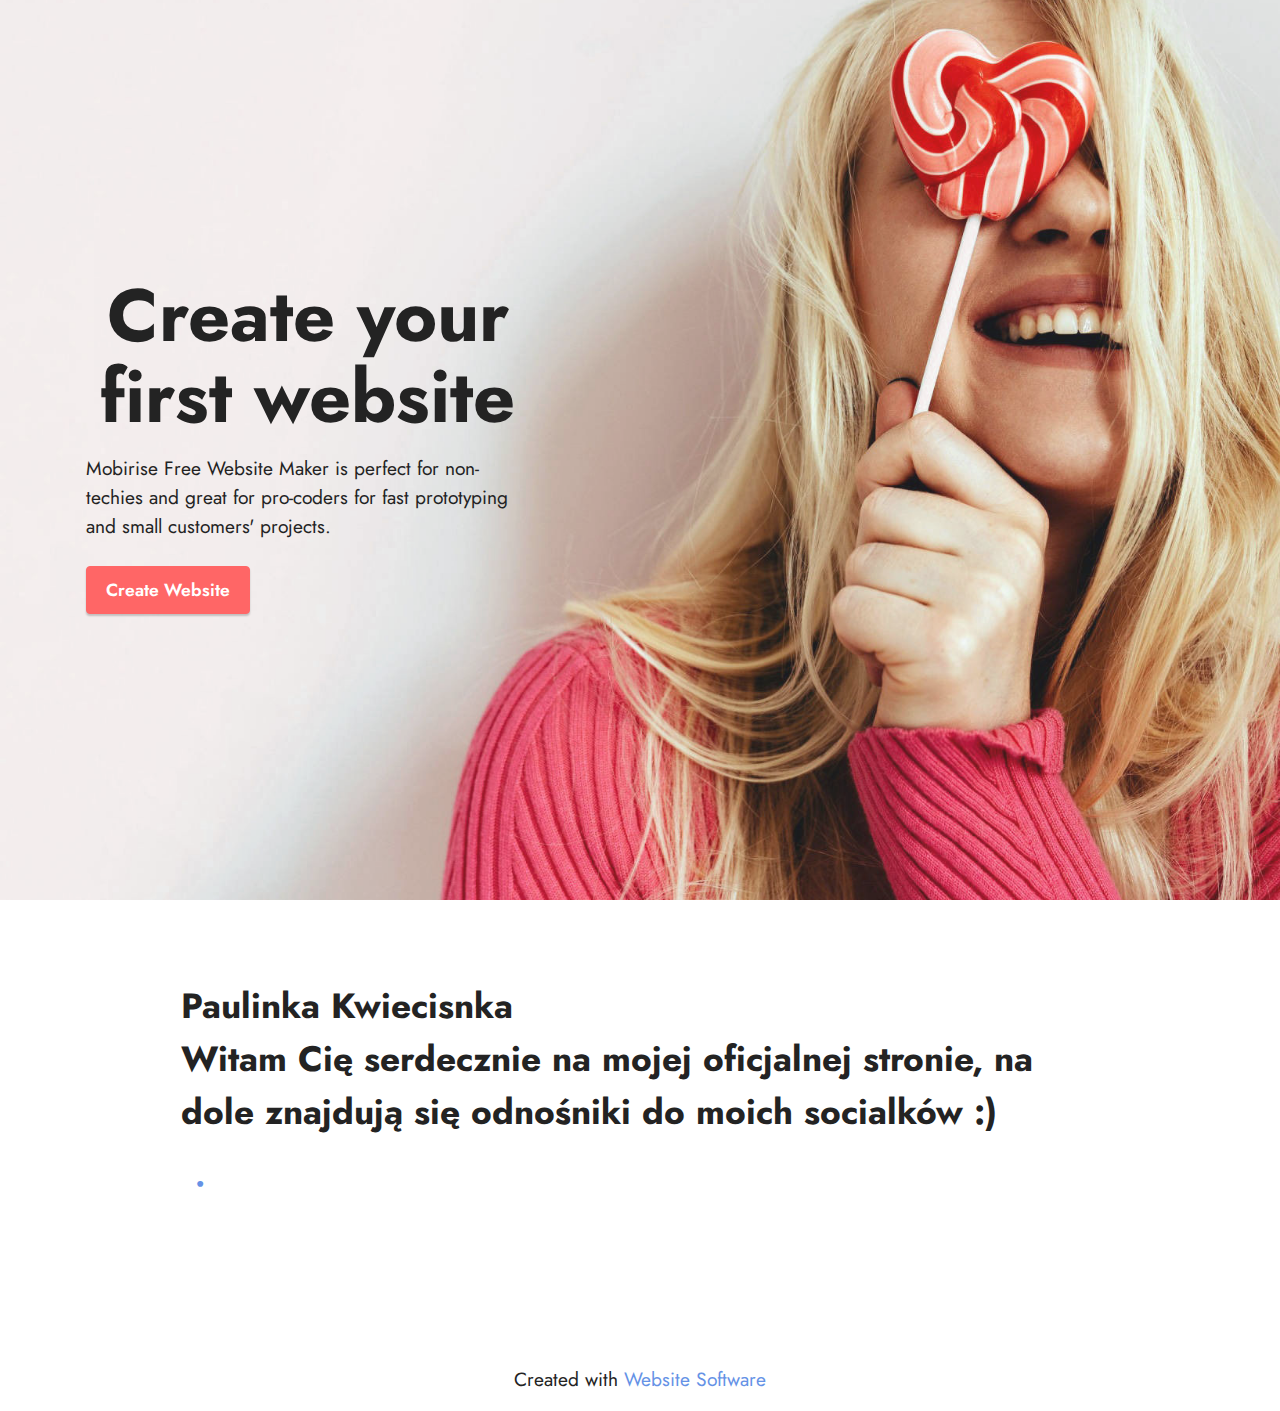
<file: index.html>
<!DOCTYPE html>
<html  >
<head>
  <!-- Site made with Mobirise Website Builder v5.8.14, https://mobirise.com -->
  <meta charset="UTF-8">
  <meta http-equiv="X-UA-Compatible" content="IE=edge">
  <meta name="generator" content="Mobirise v5.8.14, mobirise.com">
  <meta name="viewport" content="width=device-width, initial-scale=1, minimum-scale=1">
  <link rel="shortcut icon" href="assets/images/logo5.png" type="image/x-icon">
  <meta name="description" content="">
  
  
  <title>Home</title>
  <link rel="stylesheet" href="assets/bootstrap/css/bootstrap.min.css">
  <link rel="stylesheet" href="assets/bootstrap/css/bootstrap-grid.min.css">
  <link rel="stylesheet" href="assets/bootstrap/css/bootstrap-reboot.min.css">
  <link rel="stylesheet" href="assets/theme/css/style.css">
  <link rel="preload" href="https://fonts.googleapis.com/css?family=Jost:100,200,300,400,500,600,700,800,900,100i,200i,300i,400i,500i,600i,700i,800i,900i&display=swap" as="style" onload="this.onload=null;this.rel='stylesheet'">
  <noscript><link rel="stylesheet" href="https://fonts.googleapis.com/css?family=Jost:100,200,300,400,500,600,700,800,900,100i,200i,300i,400i,500i,600i,700i,800i,900i&display=swap"></noscript>
  <link rel="preload" as="style" href="assets/mobirise/css/mbr-additional.css"><link rel="stylesheet" href="assets/mobirise/css/mbr-additional.css" type="text/css">

  
  
  
</head>
<body>
  
  <section data-bs-version="5.1" class="header1 cid-tKlFoVIWwf mbr-fullscreen" id="header1-l">

    

    
    <div class="mbr-overlay" style="opacity: 0.1; background-color: rgb(250, 250, 250);"></div>

    <div class="container">
        <div class="row">
            <div class="col-12 col-lg-5">
                <h1 class="mbr-section-title mbr-fonts-style mb-3 display-1"><strong>Create your first website</strong></h1>
                
                <p class="mbr-text mbr-fonts-style display-7">
                    Mobirise Free Website Maker is perfect for non-techies and great for pro-coders for fast prototyping and small customers' projects.</p>
                <div class="mbr-section-btn mt-3"><a class="btn btn-secondary display-4" href="https://mobiri.se">Create Website</a></div>
            </div>
        </div>
    </div>
</section>

<section data-bs-version="5.1" class="content14 cid-tKlFtXU2IH" id="content14-n">
    

    
    
    
    <div class="container">
        <div class="row justify-content-center">
            <div class="col-md-12 col-lg-10">
                    <h3 class="mbr-section-title mbr-fonts-style mb-4 display-5"><strong>Paulinka Kwiecisnka</strong><div><strong>Witam Cię serdecznie na mojej oficjalnej stronie, na dole znajdują się odnośniki do moich socialków :)</strong></div></h3>
                <ul class="list mbr-fonts-style display-1">
                    <li><br></li>
                </ul>
            </div>
        </div>
    </div>
</section><section class="display-7" style="padding: 0;align-items: center;justify-content: center;flex-wrap: wrap;    align-content: center;display: flex;position: relative;height: 4rem;"><a href="https://mobiri.se/3053100" style="flex: 1 1;height: 4rem;position: absolute;width: 100%;z-index: 1;"><img alt="" style="height: 4rem;" src="[data-uri]"></a><p style="margin: 0;text-align: center;" class="display-7">Created with &#8204;</p><a style="z-index:1" href="https://mobirise.com"> Website Software</a></section><script src="assets/bootstrap/js/bootstrap.bundle.min.js"></script>  <script src="assets/smoothscroll/smooth-scroll.js"></script>  <script src="assets/ytplayer/index.js"></script>  <script src="assets/theme/js/script.js"></script>  
  
  
</body>
</html>
</file>
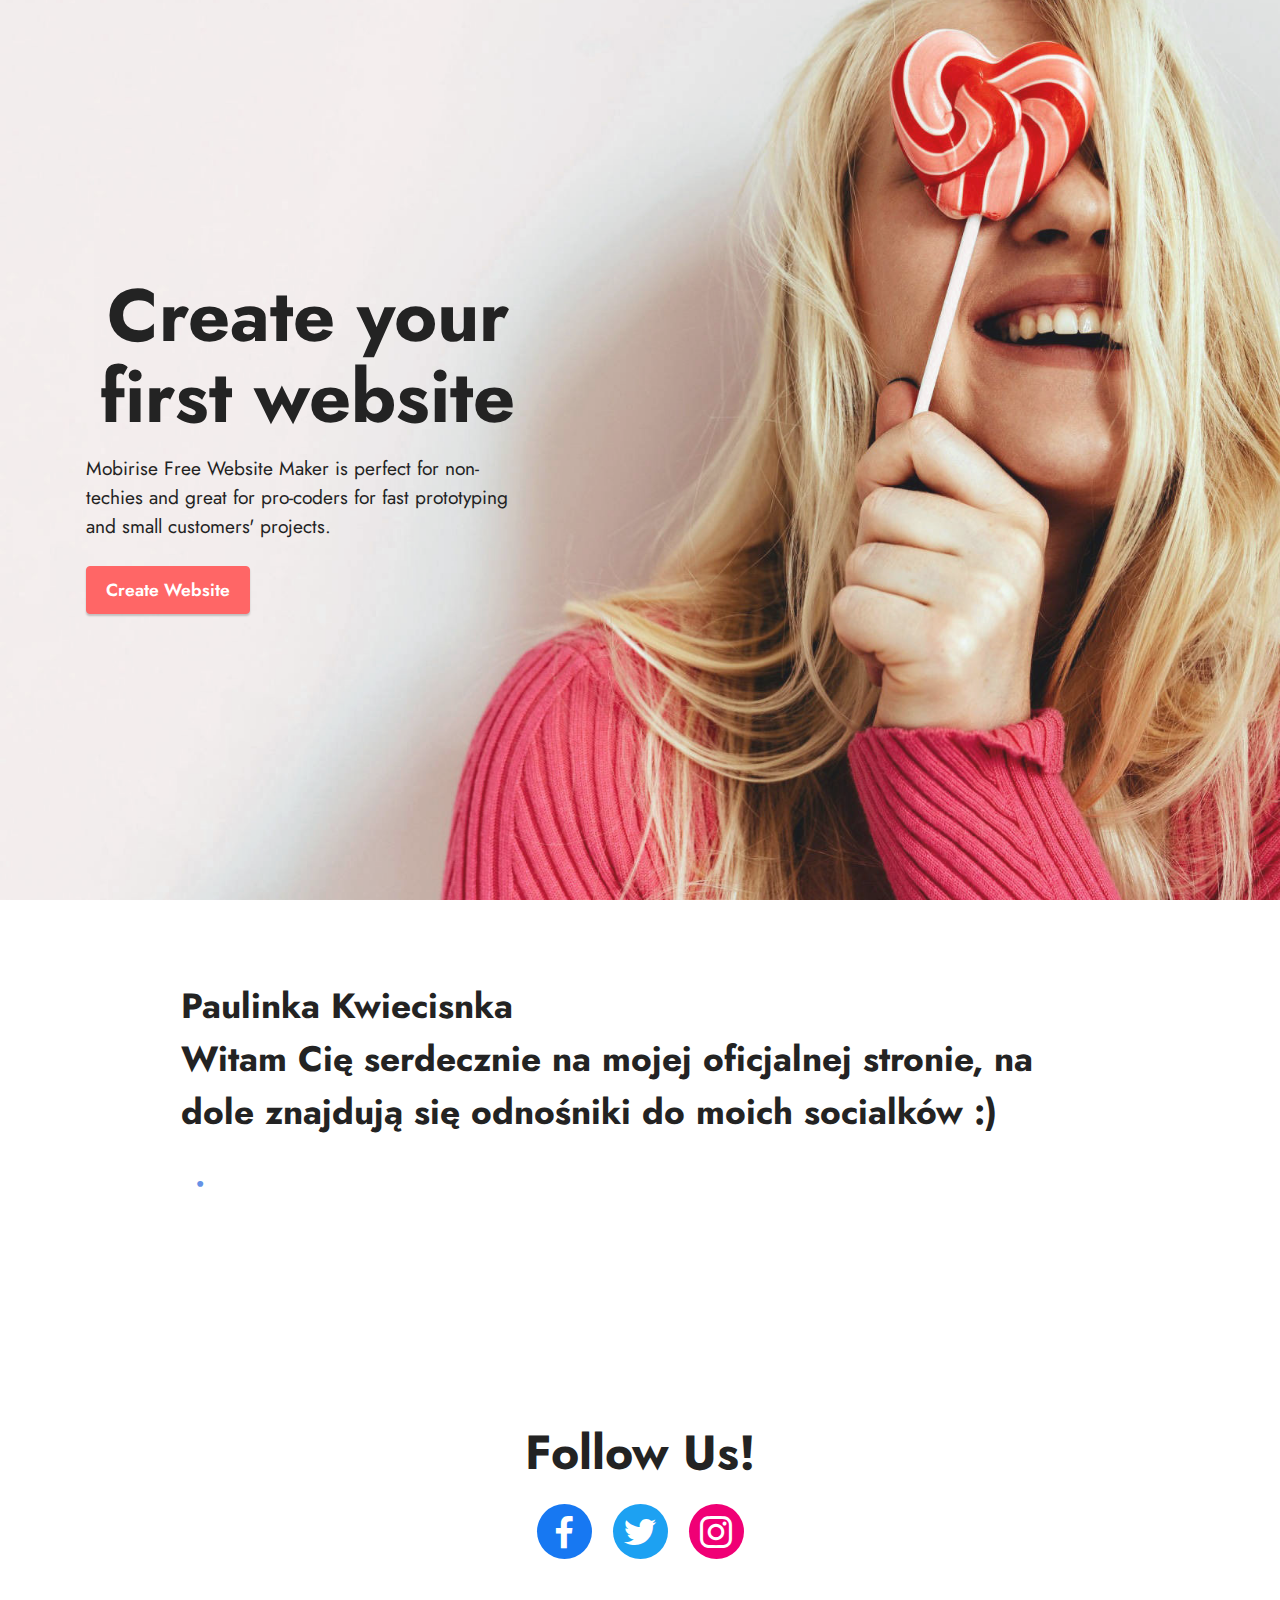
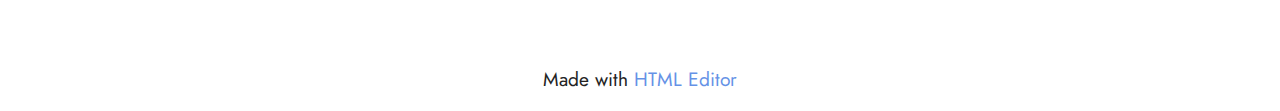
<file: page1.html>
<!DOCTYPE html>
<html  >
<head>
  <!-- Site made with Mobirise Website Builder v5.8.14, https://mobirise.com -->
  <meta charset="UTF-8">
  <meta http-equiv="X-UA-Compatible" content="IE=edge">
  <meta name="generator" content="Mobirise v5.8.14, mobirise.com">
  <meta name="viewport" content="width=device-width, initial-scale=1, minimum-scale=1">
  <link rel="shortcut icon" href="assets/images/logo5.png" type="image/x-icon">
  <meta name="description" content="">
  
  
  <title>Page 1</title>
  <link rel="stylesheet" href="assets/bootstrap/css/bootstrap.min.css">
  <link rel="stylesheet" href="assets/bootstrap/css/bootstrap-grid.min.css">
  <link rel="stylesheet" href="assets/bootstrap/css/bootstrap-reboot.min.css">
  <link rel="stylesheet" href="assets/socicon/css/styles.css">
  <link rel="stylesheet" href="assets/theme/css/style.css">
  <link rel="preload" href="https://fonts.googleapis.com/css?family=Jost:100,200,300,400,500,600,700,800,900,100i,200i,300i,400i,500i,600i,700i,800i,900i&display=swap" as="style" onload="this.onload=null;this.rel='stylesheet'">
  <noscript><link rel="stylesheet" href="https://fonts.googleapis.com/css?family=Jost:100,200,300,400,500,600,700,800,900,100i,200i,300i,400i,500i,600i,700i,800i,900i&display=swap"></noscript>
  <link rel="preload" as="style" href="assets/mobirise/css/mbr-additional.css"><link rel="stylesheet" href="assets/mobirise/css/mbr-additional.css" type="text/css">

  
  
  
</head>
<body>
  
  <section data-bs-version="5.1" class="header1 cid-tKlGa2IeKd mbr-fullscreen" id="header1-o">

    

    
    <div class="mbr-overlay" style="opacity: 0.1; background-color: rgb(250, 250, 250);"></div>

    <div class="container">
        <div class="row">
            <div class="col-12 col-lg-5">
                <h1 class="mbr-section-title mbr-fonts-style mb-3 display-1"><strong>Create your first website</strong></h1>
                
                <p class="mbr-text mbr-fonts-style display-7">
                    Mobirise Free Website Maker is perfect for non-techies and great for pro-coders for fast prototyping and small customers' projects.</p>
                <div class="mbr-section-btn mt-3"><a class="btn btn-secondary display-4" href="https://mobiri.se">Create Website</a></div>
            </div>
        </div>
    </div>
</section>

<section data-bs-version="5.1" class="content14 cid-tKlGa3jNgE" id="content14-p">
    

    
    
    
    <div class="container">
        <div class="row justify-content-center">
            <div class="col-md-12 col-lg-10">
                    <h3 class="mbr-section-title mbr-fonts-style mb-4 display-5"><strong>Paulinka Kwiecisnka</strong><div><strong>Witam Cię serdecznie na mojej oficjalnej stronie, na dole znajdują się odnośniki do moich socialków :)</strong></div></h3>
                <ul class="list mbr-fonts-style display-1">
                    <li><br></li>
                </ul>
            </div>
        </div>
    </div>
</section>

<section data-bs-version="5.1" class="share3 cid-tKlGgKwXOj" id="share3-q">
    
     
    
    
    

    <div class="container">
        <div class="media-container-row">
            <div class="col-12">
                <h3 class="mbr-section-title align-center mb-3 mbr-fonts-style display-2">
                    <strong>Follow Us!</strong>
                </h3>
                <div class="social-list align-center">
                   
                    <a class="iconfont-wrapper bg-facebook m-2 " target="_blank" href="https://www.facebook.com/profile.php?id=100093614734643">
                            <span class="socicon-facebook socicon"></span>
                        </a>
                        <a class="iconfont-wrapper bg-twitter m-2" href="https://mobiri.se" target="_blank">
                            <span class="socicon-twitter socicon"></span>
                        </a>
                        <a class="iconfont-wrapper bg-instagram m-2" href="https://mobiri.se" target="_blank">
                            <span class="socicon-instagram socicon"></span>
                        </a>
                        
                        
                        
                        
                        
                        
                        
                        
                </div>
            </div>
        </div>
    </div>
</section><section class="display-7" style="padding: 0;align-items: center;justify-content: center;flex-wrap: wrap;    align-content: center;display: flex;position: relative;height: 4rem;"><a href="https://mobiri.se/3053100" style="flex: 1 1;height: 4rem;position: absolute;width: 100%;z-index: 1;"><img alt="" style="height: 4rem;" src="[data-uri]"></a><p style="margin: 0;text-align: center;" class="display-7">Made with &#8204;</p><a style="z-index:1" href="https://mobirise.com/html-editor.html">HTML Editor</a></section><script src="assets/bootstrap/js/bootstrap.bundle.min.js"></script>  <script src="assets/smoothscroll/smooth-scroll.js"></script>  <script src="assets/ytplayer/index.js"></script>  <script src="assets/theme/js/script.js"></script>  
  
  
</body>
</html>
</file>
<file: assets/theme/css/style.css>
@charset "UTF-8";
section {
  background-color: #ffffff;
}

body {
  font-style: normal;
  line-height: 1.5;
  font-weight: 400;
  color: #232323;
  position: relative;
}

button {
  background-color: transparent;
  border-color: transparent;
}

section,
.container,
.container-fluid {
  position: relative;
  word-wrap: break-word;
}

a.mbr-iconfont:hover {
  text-decoration: none;
}

.article .lead p,
.article .lead ul,
.article .lead ol,
.article .lead pre,
.article .lead blockquote {
  margin-bottom: 0;
}

a {
  font-style: normal;
  font-weight: 400;
  cursor: pointer;
}
a, a:hover {
  text-decoration: none;
}

.mbr-section-title {
  font-style: normal;
  line-height: 1.3;
}

.mbr-section-subtitle {
  line-height: 1.3;
}

.mbr-text {
  font-style: normal;
  line-height: 1.7;
}

h1,
h2,
h3,
h4,
h5,
h6,
.display-1,
.display-2,
.display-4,
.display-5,
.display-7,
span,
p,
a {
  line-height: 1;
  word-break: break-word;
  word-wrap: break-word;
  font-weight: 400;
}

b,
strong {
  font-weight: bold;
}

input:-webkit-autofill, input:-webkit-autofill:hover, input:-webkit-autofill:focus, input:-webkit-autofill:active {
  transition-delay: 9999s;
  -webkit-transition-property: background-color, color;
  transition-property: background-color, color;
}

textarea[type=hidden] {
  display: none;
}

section {
  background-position: 50% 50%;
  background-repeat: no-repeat;
  background-size: cover;
}
section .mbr-background-video,
section .mbr-background-video-preview {
  position: absolute;
  bottom: 0;
  left: 0;
  right: 0;
  top: 0;
}

.hidden {
  visibility: hidden;
}

.mbr-z-index20 {
  z-index: 20;
}

/*! Base colors */
.mbr-white {
  color: #ffffff;
}

.mbr-black {
  color: #111111;
}

.mbr-bg-white {
  background-color: #ffffff;
}

.mbr-bg-black {
  background-color: #000000;
}

/*! Text-aligns */
.align-left {
  text-align: left;
}

.align-center {
  text-align: center;
}

.align-right {
  text-align: right;
}

/*! Font-weight  */
.mbr-light {
  font-weight: 300;
}

.mbr-regular {
  font-weight: 400;
}

.mbr-semibold {
  font-weight: 500;
}

.mbr-bold {
  font-weight: 700;
}

/*! Media  */
.media-content {
  flex-basis: 100%;
}

.media-container-row {
  display: flex;
  flex-direction: row;
  flex-wrap: wrap;
  justify-content: center;
  align-content: center;
  align-items: start;
}
.media-container-row .media-size-item {
  width: 400px;
}

.media-container-column {
  display: flex;
  flex-direction: column;
  flex-wrap: wrap;
  justify-content: center;
  align-content: center;
  align-items: stretch;
}
.media-container-column > * {
  width: 100%;
}

@media (min-width: 992px) {
  .media-container-row {
    flex-wrap: nowrap;
  }
}
figure {
  margin-bottom: 0;
  overflow: hidden;
}

figure[mbr-media-size] {
  transition: width 0.1s;
}

img,
iframe {
  display: block;
  width: 100%;
}

.card {
  background-color: transparent;
  border: none;
}

.card-box {
  width: 100%;
}

.card-img {
  text-align: center;
  flex-shrink: 0;
  -webkit-flex-shrink: 0;
}

.media {
  max-width: 100%;
  margin: 0 auto;
}

.mbr-figure {
  align-self: center;
}

.media-container > div {
  max-width: 100%;
}

.mbr-figure img,
.card-img img {
  width: 100%;
}

@media (max-width: 991px) {
  .media-size-item {
    width: auto !important;
  }

  .media {
    width: auto;
  }

  .mbr-figure {
    width: 100% !important;
  }
}
/*! Buttons */
.mbr-section-btn {
  margin-left: -0.6rem;
  margin-right: -0.6rem;
  font-size: 0;
}

.btn {
  font-weight: 600;
  border-width: 1px;
  font-style: normal;
  margin: 0.6rem 0.6rem;
  white-space: normal;
  transition: all 0.2s ease-in-out;
  display: inline-flex;
  align-items: center;
  justify-content: center;
  word-break: break-word;
}

.btn-sm {
  font-weight: 600;
  letter-spacing: 0px;
  transition: all 0.3s ease-in-out;
}

.btn-md {
  font-weight: 600;
  letter-spacing: 0px;
  transition: all 0.3s ease-in-out;
}

.btn-lg {
  font-weight: 600;
  letter-spacing: 0px;
  transition: all 0.3s ease-in-out;
}

.btn-form {
  margin: 0;
}
.btn-form:hover {
  cursor: pointer;
}

nav .mbr-section-btn {
  margin-left: 0rem;
  margin-right: 0rem;
}

/*! Btn icon margin */
.btn .mbr-iconfont,
.btn.btn-sm .mbr-iconfont {
  order: 1;
  cursor: pointer;
  margin-left: 0.5rem;
  vertical-align: sub;
}

.btn.btn-md .mbr-iconfont,
.btn.btn-md .mbr-iconfont {
  margin-left: 0.8rem;
}

.mbr-regular {
  font-weight: 400;
}

.mbr-semibold {
  font-weight: 500;
}

.mbr-bold {
  font-weight: 700;
}

[type=submit] {
  -webkit-appearance: none;
}

/*! Full-screen */
.mbr-fullscreen .mbr-overlay {
  min-height: 100vh;
}

.mbr-fullscreen {
  display: flex;
  display: -moz-flex;
  display: -ms-flex;
  display: -o-flex;
  align-items: center;
  min-height: 100vh;
  padding-top: 3rem;
  padding-bottom: 3rem;
}

/*! Map */
.map {
  height: 25rem;
  position: relative;
}
.map iframe {
  width: 100%;
  height: 100%;
}

/*! Scroll to top arrow */
.mbr-arrow-up {
  bottom: 25px;
  right: 90px;
  position: fixed;
  text-align: right;
  z-index: 5000;
  color: #ffffff;
  font-size: 22px;
}

.mbr-arrow-up a {
  background: rgba(0, 0, 0, 0.2);
  border-radius: 50%;
  color: #fff;
  display: inline-block;
  height: 60px;
  width: 60px;
  border: 2px solid #fff;
  outline-style: none !important;
  position: relative;
  text-decoration: none;
  transition: all 0.3s ease-in-out;
  cursor: pointer;
  text-align: center;
}
.mbr-arrow-up a:hover {
  background-color: rgba(0, 0, 0, 0.4);
}
.mbr-arrow-up a i {
  line-height: 60px;
}

.mbr-arrow-up-icon {
  display: block;
  color: #fff;
}

.mbr-arrow-up-icon::before {
  content: "›";
  display: inline-block;
  font-family: serif;
  font-size: 22px;
  line-height: 1;
  font-style: normal;
  position: relative;
  top: 6px;
  left: -4px;
  transform: rotate(-90deg);
}

/*! Arrow Down */
.mbr-arrow {
  position: absolute;
  bottom: 45px;
  left: 50%;
  width: 60px;
  height: 60px;
  cursor: pointer;
  background-color: rgba(80, 80, 80, 0.5);
  border-radius: 50%;
  transform: translateX(-50%);
}
@media (max-width: 767px) {
  .mbr-arrow {
    display: none;
  }
}
.mbr-arrow > a {
  display: inline-block;
  text-decoration: none;
  outline-style: none;
  -webkit-animation: arrowdown 1.7s ease-in-out infinite;
          animation: arrowdown 1.7s ease-in-out infinite;
  color: #ffffff;
}
.mbr-arrow > a > i {
  position: absolute;
  top: -2px;
  left: 15px;
  font-size: 2rem;
}

#scrollToTop a i::before {
  content: "";
  position: absolute;
  display: block;
  border-bottom: 2.5px solid #fff;
  border-left: 2.5px solid #fff;
  width: 27.8%;
  height: 27.8%;
  left: 50%;
  top: 51%;
  transform: translateY(-30%) translateX(-50%) rotate(135deg);
}

@keyframes arrowdown {
  0% {
    transform: translateY(0px);
  }
  50% {
    transform: translateY(-5px);
  }
  100% {
    transform: translateY(0px);
  }
}
@-webkit-keyframes arrowdown {
  0% {
    transform: translateY(0px);
  }
  50% {
    transform: translateY(-5px);
  }
  100% {
    transform: translateY(0px);
  }
}
@media (max-width: 500px) {
  .mbr-arrow-up {
    left: 0;
    right: 0;
    text-align: center;
  }
}
/*Gradients animation*/
@keyframes gradient-animation {
  from {
    background-position: 0% 100%;
    -webkit-animation-timing-function: ease-in-out;
            animation-timing-function: ease-in-out;
  }
  to {
    background-position: 100% 0%;
    -webkit-animation-timing-function: ease-in-out;
            animation-timing-function: ease-in-out;
  }
}
@-webkit-keyframes gradient-animation {
  from {
    background-position: 0% 100%;
    -webkit-animation-timing-function: ease-in-out;
            animation-timing-function: ease-in-out;
  }
  to {
    background-position: 100% 0%;
    -webkit-animation-timing-function: ease-in-out;
            animation-timing-function: ease-in-out;
  }
}
.bg-gradient {
  background-size: 200% 200%;
  animation: gradient-animation 5s infinite alternate;
  -webkit-animation: gradient-animation 5s infinite alternate;
}

.menu .navbar-brand {
  display: -webkit-flex;
}
.menu .navbar-brand span {
  display: flex;
  display: -webkit-flex;
}
.menu .navbar-brand .navbar-caption-wrap {
  display: -webkit-flex;
}
.menu .navbar-brand .navbar-logo img {
  display: -webkit-flex;
  width: auto;
}
@media (min-width: 768px) and (max-width: 991px) {
  .menu .navbar-toggleable-sm .navbar-nav {
    display: -ms-flexbox;
  }
}
@media (max-width: 991px) {
  .menu .navbar-collapse {
    max-height: 93.5vh;
  }
  .menu .navbar-collapse.show {
    overflow: auto;
  }
}
@media (min-width: 992px) {
  .menu .navbar-nav.nav-dropdown {
    display: -webkit-flex;
  }
  .menu .navbar-toggleable-sm .navbar-collapse {
    display: -webkit-flex !important;
  }
  .menu .collapsed .navbar-collapse {
    max-height: 93.5vh;
  }
  .menu .collapsed .navbar-collapse.show {
    overflow: auto;
  }
}
@media (max-width: 767px) {
  .menu .navbar-collapse {
    max-height: 80vh;
  }
}

.nav-link .mbr-iconfont {
  margin-right: 0.5rem;
}

.navbar {
  display: -webkit-flex;
  -webkit-flex-wrap: wrap;
  -webkit-align-items: center;
  -webkit-justify-content: space-between;
}

.navbar-collapse {
  -webkit-flex-basis: 100%;
  -webkit-flex-grow: 1;
  -webkit-align-items: center;
}

.nav-dropdown .link {
  padding: 0.667em 1.667em !important;
  margin: 0 !important;
}

.nav {
  display: -webkit-flex;
  -webkit-flex-wrap: wrap;
}

.row {
  display: -webkit-flex;
  -webkit-flex-wrap: wrap;
}

.justify-content-center {
  -webkit-justify-content: center;
}

.form-inline {
  display: -webkit-flex;
}

.card-wrapper {
  -webkit-flex: 1;
}

.carousel-control {
  z-index: 10;
  display: -webkit-flex;
}

.carousel-controls {
  display: -webkit-flex;
}

.media {
  display: -webkit-flex;
}

.form-group:focus {
  outline: none;
}

.jq-selectbox__select {
  padding: 7px 0;
  position: relative;
}

.jq-selectbox__dropdown {
  overflow: hidden;
  border-radius: 10px;
  position: absolute;
  top: 100%;
  left: 0 !important;
  width: 100% !important;
}

.jq-selectbox__trigger-arrow {
  right: 0;
  transform: translateY(-50%);
}

.jq-selectbox li {
  padding: 1.07em 0.5em;
}

input[type=range] {
  padding-left: 0 !important;
  padding-right: 0 !important;
}

.modal-dialog,
.modal-content {
  height: 100%;
}

.modal-dialog .carousel-inner {
  height: calc(100vh - 1.75rem);
}
@media (max-width: 575px) {
  .modal-dialog .carousel-inner {
    height: calc(100vh - 1rem);
  }
}

.carousel-item {
  text-align: center;
}

.carousel-item img {
  margin: auto;
}

.navbar-toggler {
  align-self: flex-start;
  padding: 0.25rem 0.75rem;
  font-size: 1.25rem;
  line-height: 1;
  background: transparent;
  border: 1px solid transparent;
  border-radius: 0.25rem;
}

.navbar-toggler:focus,
.navbar-toggler:hover {
  text-decoration: none;
  box-shadow: none;
}

.navbar-toggler-icon {
  display: inline-block;
  width: 1.5em;
  height: 1.5em;
  vertical-align: middle;
  content: "";
  background: no-repeat center center;
  background-size: 100% 100%;
}

.navbar-toggler-left {
  position: absolute;
  left: 1rem;
}

.navbar-toggler-right {
  position: absolute;
  right: 1rem;
}

.card-img {
  width: auto;
}

.menu .navbar.collapsed:not(.beta-menu) {
  flex-direction: column;
}

.carousel-item.active,
.carousel-item-next,
.carousel-item-prev {
  display: flex;
}

.note-air-layout .dropup .dropdown-menu,
.note-air-layout .navbar-fixed-bottom .dropdown .dropdown-menu {
  bottom: initial !important;
}

html,
body {
  height: auto;
  min-height: 100vh;
}

.dropup .dropdown-toggle::after {
  display: none;
}

.form-asterisk {
  font-family: initial;
  position: absolute;
  top: -2px;
  font-weight: normal;
}

.form-control-label {
  position: relative;
  cursor: pointer;
  margin-bottom: 0.357em;
  padding: 0;
}

.alert {
  color: #ffffff;
  border-radius: 0;
  border: 0;
  font-size: 1.1rem;
  line-height: 1.5;
  margin-bottom: 1.875rem;
  padding: 1.25rem;
  position: relative;
  text-align: center;
}
.alert.alert-form::after {
  background-color: inherit;
  bottom: -7px;
  content: "";
  display: block;
  height: 14px;
  left: 50%;
  margin-left: -7px;
  position: absolute;
  transform: rotate(45deg);
  width: 14px;
}

.form-control {
  background-color: #ffffff;
  background-clip: border-box;
  color: #232323;
  line-height: 1rem !important;
  height: auto;
  padding: 0.6rem 1.2rem;
  transition: border-color 0.25s ease 0s;
  border: 1px solid transparent !important;
  border-radius: 4px;
  box-shadow: rgba(0, 0, 0, 0.07) 0px 1px 1px 0px, rgba(0, 0, 0, 0.07) 0px 1px 3px 0px, rgba(0, 0, 0, 0.03) 0px 0px 0px 1px;
}
.form-active .form-control:invalid {
  border-color: red;
}

form .row {
  margin-left: -0.6rem;
  margin-right: -0.6rem;
}
form .row [class*=col] {
  padding-left: 0.6rem;
  padding-right: 0.6rem;
}

form .mbr-section-btn {
  margin: 0;
  padding-left: 0.6rem;
  padding-right: 0.6rem;
}

form .btn {
  display: flex;
  padding: 0.6rem 1.2rem;
  margin: 0;
}

form .form-check-input {
  margin-top: 0.5;
}

textarea.form-control {
  line-height: 1.5rem !important;
}

.form-group {
  margin-bottom: 1.2rem;
}

.form-control,
form .btn {
  min-height: 48px;
}

.gdpr-block label span.textGDPR input[name=gdpr] {
  top: 7px;
}

.form-control:focus {
  box-shadow: none;
}

:focus {
  outline: none;
}

.mbr-overlay {
  background-color: #000;
  bottom: 0;
  left: 0;
  opacity: 0.5;
  position: absolute;
  right: 0;
  top: 0;
  z-index: 0;
  pointer-events: none;
}

blockquote {
  font-style: italic;
  padding: 3rem;
  font-size: 1.09rem;
  position: relative;
  border-left: 3px solid;
}

ul,
ol,
pre,
blockquote {
  margin-bottom: 2.3125rem;
}

.mt-4 {
  margin-top: 2rem !important;
}

.mb-4 {
  margin-bottom: 2rem !important;
}

@media (min-width: 992px) {
  .container {
    padding-left: 16px;
    padding-right: 16px;
  }

  .row {
    margin-left: -16px;
    margin-right: -16px;
  }
  .row > [class*=col] {
    padding-left: 16px;
    padding-right: 16px;
  }
}
@media (min-width: 768px) {
  .container-fluid {
    padding-left: 32px;
    padding-right: 32px;
  }
}
@media (min-width: 768px) and (max-width: 991px) {
  .mbr-container {
    padding-left: 32px;
    padding-right: 32px;
  }
}
@media (max-width: 767px) {
  .mbr-container {
    padding-left: 16px;
    padding-right: 16px;
  }
}
.card-wrapper,
.item-wrapper {
  overflow: hidden;
}

.app-video-wrapper > img {
  opacity: 1;
}

.item {
  position: relative;
}

.dropdown-menu .dropdown-menu {
  left: 100%;
}

.dropdown-item + .dropdown-menu {
  display: none;
}

.dropdown-item:hover + .dropdown-menu,
.dropdown-menu:hover {
  display: block;
}

@media (min-aspect-ratio: 16/9) {
  .mbr-video-foreground {
    height: 300% !important;
    top: -100% !important;
  }
}
@media (max-aspect-ratio: 16/9) {
  .mbr-video-foreground {
    width: 300% !important;
    left: -100% !important;
  }
}.engine {
	position: absolute;
	text-indent: -2400px;
	text-align: center;
	padding: 0;
	top: 0;
	left: -2400px;
}
</file>
<file: assets/mobirise/css/mbr-additional.css>
body {
  font-family: Jost;
}
.display-1 {
  font-family: 'Jost', sans-serif;
  font-size: 4.6rem;
  line-height: 1.1;
}
.display-1 > .mbr-iconfont {
  font-size: 5.75rem;
}
.display-2 {
  font-family: 'Jost', sans-serif;
  font-size: 3rem;
  line-height: 1.1;
}
.display-2 > .mbr-iconfont {
  font-size: 3.75rem;
}
.display-4 {
  font-family: 'Jost', sans-serif;
  font-size: 1.1rem;
  line-height: 1.5;
}
.display-4 > .mbr-iconfont {
  font-size: 1.375rem;
}
.display-5 {
  font-family: 'Jost', sans-serif;
  font-size: 2.2rem;
  line-height: 1.5;
}
.display-5 > .mbr-iconfont {
  font-size: 2.75rem;
}
.display-7 {
  font-family: 'Jost', sans-serif;
  font-size: 1.2rem;
  line-height: 1.5;
}
.display-7 > .mbr-iconfont {
  font-size: 1.5rem;
}
/* ---- Fluid typography for mobile devices ---- */
/* 1.4 - font scale ratio ( bootstrap == 1.42857 ) */
/* 100vw - current viewport width */
/* (48 - 20)  48 == 48rem == 768px, 20 == 20rem == 320px(minimal supported viewport) */
/* 0.65 - min scale variable, may vary */
@media (max-width: 992px) {
  .display-1 {
    font-size: 3.68rem;
  }
}
@media (max-width: 768px) {
  .display-1 {
    font-size: 3.22rem;
    font-size: calc( 2.26rem + (4.6 - 2.26) * ((100vw - 20rem) / (48 - 20)));
    line-height: calc( 1.1 * (2.26rem + (4.6 - 2.26) * ((100vw - 20rem) / (48 - 20))));
  }
  .display-2 {
    font-size: 2.4rem;
    font-size: calc( 1.7rem + (3 - 1.7) * ((100vw - 20rem) / (48 - 20)));
    line-height: calc( 1.3 * (1.7rem + (3 - 1.7) * ((100vw - 20rem) / (48 - 20))));
  }
  .display-4 {
    font-size: 0.88rem;
    font-size: calc( 1.0350000000000001rem + (1.1 - 1.0350000000000001) * ((100vw - 20rem) / (48 - 20)));
    line-height: calc( 1.4 * (1.0350000000000001rem + (1.1 - 1.0350000000000001) * ((100vw - 20rem) / (48 - 20))));
  }
  .display-5 {
    font-size: 1.76rem;
    font-size: calc( 1.42rem + (2.2 - 1.42) * ((100vw - 20rem) / (48 - 20)));
    line-height: calc( 1.4 * (1.42rem + (2.2 - 1.42) * ((100vw - 20rem) / (48 - 20))));
  }
  .display-7 {
    font-size: 0.96rem;
    font-size: calc( 1.07rem + (1.2 - 1.07) * ((100vw - 20rem) / (48 - 20)));
    line-height: calc( 1.4 * (1.07rem + (1.2 - 1.07) * ((100vw - 20rem) / (48 - 20))));
  }
}
/* Buttons */
.btn {
  padding: 0.6rem 1.2rem;
  border-radius: 4px;
}
.btn-sm {
  padding: 0.6rem 1.2rem;
  border-radius: 4px;
}
.btn-md {
  padding: 0.6rem 1.2rem;
  border-radius: 4px;
}
.btn-lg {
  padding: 1rem 2.6rem;
  border-radius: 4px;
}
.bg-primary {
  background-color: #6592e6 !important;
}
.bg-success {
  background-color: #40b0bf !important;
}
.bg-info {
  background-color: #47b5ed !important;
}
.bg-warning {
  background-color: #ffe161 !important;
}
.bg-danger {
  background-color: #ff9966 !important;
}
.btn-primary,
.btn-primary:active {
  background-color: #6592e6 !important;
  border-color: #6592e6 !important;
  color: #ffffff !important;
  box-shadow: 0 2px 2px 0 rgba(0, 0, 0, 0.2);
}
.btn-primary:hover,
.btn-primary:focus,
.btn-primary.focus,
.btn-primary.active {
  color: #ffffff !important;
  background-color: #2260d2 !important;
  border-color: #2260d2 !important;
  box-shadow: 0 2px 5px 0 rgba(0, 0, 0, 0.2);
}
.btn-primary.disabled,
.btn-primary:disabled {
  color: #ffffff !important;
  background-color: #2260d2 !important;
  border-color: #2260d2 !important;
}
.btn-secondary,
.btn-secondary:active {
  background-color: #ff6666 !important;
  border-color: #ff6666 !important;
  color: #ffffff !important;
  box-shadow: 0 2px 2px 0 rgba(0, 0, 0, 0.2);
}
.btn-secondary:hover,
.btn-secondary:focus,
.btn-secondary.focus,
.btn-secondary.active {
  color: #ffffff !important;
  background-color: #ff0f0f !important;
  border-color: #ff0f0f !important;
  box-shadow: 0 2px 5px 0 rgba(0, 0, 0, 0.2);
}
.btn-secondary.disabled,
.btn-secondary:disabled {
  color: #ffffff !important;
  background-color: #ff0f0f !important;
  border-color: #ff0f0f !important;
}
.btn-info,
.btn-info:active {
  background-color: #47b5ed !important;
  border-color: #47b5ed !important;
  color: #ffffff !important;
  box-shadow: 0 2px 2px 0 rgba(0, 0, 0, 0.2);
}
.btn-info:hover,
.btn-info:focus,
.btn-info.focus,
.btn-info.active {
  color: #ffffff !important;
  background-color: #148cca !important;
  border-color: #148cca !important;
  box-shadow: 0 2px 5px 0 rgba(0, 0, 0, 0.2);
}
.btn-info.disabled,
.btn-info:disabled {
  color: #ffffff !important;
  background-color: #148cca !important;
  border-color: #148cca !important;
}
.btn-success,
.btn-success:active {
  background-color: #40b0bf !important;
  border-color: #40b0bf !important;
  color: #ffffff !important;
  box-shadow: 0 2px 2px 0 rgba(0, 0, 0, 0.2);
}
.btn-success:hover,
.btn-success:focus,
.btn-success.focus,
.btn-success.active {
  color: #ffffff !important;
  background-color: #2a747e !important;
  border-color: #2a747e !important;
  box-shadow: 0 2px 5px 0 rgba(0, 0, 0, 0.2);
}
.btn-success.disabled,
.btn-success:disabled {
  color: #ffffff !important;
  background-color: #2a747e !important;
  border-color: #2a747e !important;
}
.btn-warning,
.btn-warning:active {
  background-color: #ffe161 !important;
  border-color: #ffe161 !important;
  color: #614f00 !important;
  box-shadow: 0 2px 2px 0 rgba(0, 0, 0, 0.2);
}
.btn-warning:hover,
.btn-warning:focus,
.btn-warning.focus,
.btn-warning.active {
  color: #0a0800 !important;
  background-color: #ffd10a !important;
  border-color: #ffd10a !important;
  box-shadow: 0 2px 5px 0 rgba(0, 0, 0, 0.2);
}
.btn-warning.disabled,
.btn-warning:disabled {
  color: #614f00 !important;
  background-color: #ffd10a !important;
  border-color: #ffd10a !important;
}
.btn-danger,
.btn-danger:active {
  background-color: #ff9966 !important;
  border-color: #ff9966 !important;
  color: #ffffff !important;
  box-shadow: 0 2px 2px 0 rgba(0, 0, 0, 0.2);
}
.btn-danger:hover,
.btn-danger:focus,
.btn-danger.focus,
.btn-danger.active {
  color: #ffffff !important;
  background-color: #ff5f0f !important;
  border-color: #ff5f0f !important;
  box-shadow: 0 2px 5px 0 rgba(0, 0, 0, 0.2);
}
.btn-danger.disabled,
.btn-danger:disabled {
  color: #ffffff !important;
  background-color: #ff5f0f !important;
  border-color: #ff5f0f !important;
}
.btn-white,
.btn-white:active {
  background-color: #fafafa !important;
  border-color: #fafafa !important;
  color: #7a7a7a !important;
  box-shadow: 0 2px 2px 0 rgba(0, 0, 0, 0.2);
}
.btn-white:hover,
.btn-white:focus,
.btn-white.focus,
.btn-white.active {
  color: #4f4f4f !important;
  background-color: #cfcfcf !important;
  border-color: #cfcfcf !important;
  box-shadow: 0 2px 5px 0 rgba(0, 0, 0, 0.2);
}
.btn-white.disabled,
.btn-white:disabled {
  color: #7a7a7a !important;
  background-color: #cfcfcf !important;
  border-color: #cfcfcf !important;
}
.btn-black,
.btn-black:active {
  background-color: #232323 !important;
  border-color: #232323 !important;
  color: #ffffff !important;
  box-shadow: 0 2px 2px 0 rgba(0, 0, 0, 0.2);
}
.btn-black:hover,
.btn-black:focus,
.btn-black.focus,
.btn-black.active {
  color: #ffffff !important;
  background-color: #000000 !important;
  border-color: #000000 !important;
  box-shadow: 0 2px 5px 0 rgba(0, 0, 0, 0.2);
}
.btn-black.disabled,
.btn-black:disabled {
  color: #ffffff !important;
  background-color: #000000 !important;
  border-color: #000000 !important;
}
.btn-primary-outline,
.btn-primary-outline:active {
  background-color: transparent !important;
  border-color: transparent;
  color: #6592e6;
}
.btn-primary-outline:hover,
.btn-primary-outline:focus,
.btn-primary-outline.focus,
.btn-primary-outline.active {
  color: #2260d2 !important;
  background-color: transparent!important;
  border-color: transparent!important;
  box-shadow: none!important;
}
.btn-primary-outline.disabled,
.btn-primary-outline:disabled {
  color: #ffffff !important;
  background-color: #6592e6 !important;
  border-color: #6592e6 !important;
}
.btn-secondary-outline,
.btn-secondary-outline:active {
  background-color: transparent !important;
  border-color: transparent;
  color: #ff6666;
}
.btn-secondary-outline:hover,
.btn-secondary-outline:focus,
.btn-secondary-outline.focus,
.btn-secondary-outline.active {
  color: #ff0f0f !important;
  background-color: transparent!important;
  border-color: transparent!important;
  box-shadow: none!important;
}
.btn-secondary-outline.disabled,
.btn-secondary-outline:disabled {
  color: #ffffff !important;
  background-color: #ff6666 !important;
  border-color: #ff6666 !important;
}
.btn-info-outline,
.btn-info-outline:active {
  background-color: transparent !important;
  border-color: transparent;
  color: #47b5ed;
}
.btn-info-outline:hover,
.btn-info-outline:focus,
.btn-info-outline.focus,
.btn-info-outline.active {
  color: #148cca !important;
  background-color: transparent!important;
  border-color: transparent!important;
  box-shadow: none!important;
}
.btn-info-outline.disabled,
.btn-info-outline:disabled {
  color: #ffffff !important;
  background-color: #47b5ed !important;
  border-color: #47b5ed !important;
}
.btn-success-outline,
.btn-success-outline:active {
  background-color: transparent !important;
  border-color: transparent;
  color: #40b0bf;
}
.btn-success-outline:hover,
.btn-success-outline:focus,
.btn-success-outline.focus,
.btn-success-outline.active {
  color: #2a747e !important;
  background-color: transparent!important;
  border-color: transparent!important;
  box-shadow: none!important;
}
.btn-success-outline.disabled,
.btn-success-outline:disabled {
  color: #ffffff !important;
  background-color: #40b0bf !important;
  border-color: #40b0bf !important;
}
.btn-warning-outline,
.btn-warning-outline:active {
  background-color: transparent !important;
  border-color: transparent;
  color: #ffe161;
}
.btn-warning-outline:hover,
.btn-warning-outline:focus,
.btn-warning-outline.focus,
.btn-warning-outline.active {
  color: #ffd10a !important;
  background-color: transparent!important;
  border-color: transparent!important;
  box-shadow: none!important;
}
.btn-warning-outline.disabled,
.btn-warning-outline:disabled {
  color: #614f00 !important;
  background-color: #ffe161 !important;
  border-color: #ffe161 !important;
}
.btn-danger-outline,
.btn-danger-outline:active {
  background-color: transparent !important;
  border-color: transparent;
  color: #ff9966;
}
.btn-danger-outline:hover,
.btn-danger-outline:focus,
.btn-danger-outline.focus,
.btn-danger-outline.active {
  color: #ff5f0f !important;
  background-color: transparent!important;
  border-color: transparent!important;
  box-shadow: none!important;
}
.btn-danger-outline.disabled,
.btn-danger-outline:disabled {
  color: #ffffff !important;
  background-color: #ff9966 !important;
  border-color: #ff9966 !important;
}
.btn-black-outline,
.btn-black-outline:active {
  background-color: transparent !important;
  border-color: transparent;
  color: #232323;
}
.btn-black-outline:hover,
.btn-black-outline:focus,
.btn-black-outline.focus,
.btn-black-outline.active {
  color: #000000 !important;
  background-color: transparent!important;
  border-color: transparent!important;
  box-shadow: none!important;
}
.btn-black-outline.disabled,
.btn-black-outline:disabled {
  color: #ffffff !important;
  background-color: #232323 !important;
  border-color: #232323 !important;
}
.btn-white-outline,
.btn-white-outline:active {
  background-color: transparent !important;
  border-color: transparent;
  color: #fafafa;
}
.btn-white-outline:hover,
.btn-white-outline:focus,
.btn-white-outline.focus,
.btn-white-outline.active {
  color: #cfcfcf !important;
  background-color: transparent!important;
  border-color: transparent!important;
  box-shadow: none!important;
}
.btn-white-outline.disabled,
.btn-white-outline:disabled {
  color: #7a7a7a !important;
  background-color: #fafafa !important;
  border-color: #fafafa !important;
}
.text-primary {
  color: #6592e6 !important;
}
.text-secondary {
  color: #ff6666 !important;
}
.text-success {
  color: #40b0bf !important;
}
.text-info {
  color: #47b5ed !important;
}
.text-warning {
  color: #ffe161 !important;
}
.text-danger {
  color: #ff9966 !important;
}
.text-white {
  color: #fafafa !important;
}
.text-black {
  color: #232323 !important;
}
a.text-primary:hover,
a.text-primary:focus,
a.text-primary.active {
  color: #205ac5 !important;
}
a.text-secondary:hover,
a.text-secondary:focus,
a.text-secondary.active {
  color: #ff0000 !important;
}
a.text-success:hover,
a.text-success:focus,
a.text-success.active {
  color: #266a73 !important;
}
a.text-info:hover,
a.text-info:focus,
a.text-info.active {
  color: #1283bc !important;
}
a.text-warning:hover,
a.text-warning:focus,
a.text-warning.active {
  color: #facb00 !important;
}
a.text-danger:hover,
a.text-danger:focus,
a.text-danger.active {
  color: #ff5500 !important;
}
a.text-white:hover,
a.text-white:focus,
a.text-white.active {
  color: #c7c7c7 !important;
}
a.text-black:hover,
a.text-black:focus,
a.text-black.active {
  color: #000000 !important;
}
a[class*="text-"]:not(.nav-link):not(.dropdown-item):not([role]):not(.navbar-caption) {
  position: relative;
  background-image: transparent;
  background-size: 10000px 2px;
  background-repeat: no-repeat;
  background-position: 0px 1.2em;
  background-position: -10000px 1.2em;
}
a[class*="text-"]:not(.nav-link):not(.dropdown-item):not([role]):not(.navbar-caption):hover {
  transition: background-position 2s ease-in-out;
  background-image: linear-gradient(currentColor 50%, currentColor 50%);
  background-position: 0px 1.2em;
}
.nav-tabs .nav-link.active {
  color: #6592e6;
}
.nav-tabs .nav-link:not(.active) {
  color: #232323;
}
.alert-success {
  background-color: #70c770;
}
.alert-info {
  background-color: #47b5ed;
}
.alert-warning {
  background-color: #ffe161;
}
.alert-danger {
  background-color: #ff9966;
}
.mbr-gallery-filter li.active .btn {
  background-color: #6592e6;
  border-color: #6592e6;
  color: #ffffff;
}
.mbr-gallery-filter li.active .btn:focus {
  box-shadow: none;
}
a,
a:hover {
  color: #6592e6;
}
.mbr-plan-header.bg-primary .mbr-plan-subtitle,
.mbr-plan-header.bg-primary .mbr-plan-price-desc {
  color: #ffffff;
}
.mbr-plan-header.bg-success .mbr-plan-subtitle,
.mbr-plan-header.bg-success .mbr-plan-price-desc {
  color: #a0d8df;
}
.mbr-plan-header.bg-info .mbr-plan-subtitle,
.mbr-plan-header.bg-info .mbr-plan-price-desc {
  color: #ffffff;
}
.mbr-plan-header.bg-warning .mbr-plan-subtitle,
.mbr-plan-header.bg-warning .mbr-plan-price-desc {
  color: #ffffff;
}
.mbr-plan-header.bg-danger .mbr-plan-subtitle,
.mbr-plan-header.bg-danger .mbr-plan-price-desc {
  color: #ffffff;
}
/* Scroll to top button*/
.scrollToTop_wraper {
  display: none;
}
.form-control {
  font-family: 'Jost', sans-serif;
  font-size: 1.1rem;
  line-height: 1.5;
  font-weight: 400;
}
.form-control > .mbr-iconfont {
  font-size: 1.375rem;
}
.form-control:hover,
.form-control:focus {
  box-shadow: rgba(0, 0, 0, 0.07) 0px 1px 1px 0px, rgba(0, 0, 0, 0.07) 0px 1px 3px 0px, rgba(0, 0, 0, 0.03) 0px 0px 0px 1px;
  border-color: #6592e6 !important;
}
.form-control:-webkit-input-placeholder {
  font-family: 'Jost', sans-serif;
  font-size: 1.1rem;
  line-height: 1.5;
  font-weight: 400;
}
.form-control:-webkit-input-placeholder > .mbr-iconfont {
  font-size: 1.375rem;
}
blockquote {
  border-color: #6592e6;
}
/* Forms */
.jq-selectbox li:hover,
.jq-selectbox li.selected {
  background-color: #6592e6;
  color: #ffffff;
}
.jq-number__spin {
  transition: 0.25s ease;
}
.jq-number__spin:hover {
  border-color: #6592e6;
}
.jq-selectbox .jq-selectbox__trigger-arrow,
.jq-number__spin.minus:after,
.jq-number__spin.plus:after {
  transition: 0.4s;
  border-top-color: #353535;
  border-bottom-color: #353535;
}
.jq-selectbox:hover .jq-selectbox__trigger-arrow,
.jq-number__spin.minus:hover:after,
.jq-number__spin.plus:hover:after {
  border-top-color: #6592e6;
  border-bottom-color: #6592e6;
}
.xdsoft_datetimepicker .xdsoft_calendar td.xdsoft_default,
.xdsoft_datetimepicker .xdsoft_calendar td.xdsoft_current,
.xdsoft_datetimepicker .xdsoft_timepicker .xdsoft_time_box > div > div.xdsoft_current {
  color: #ffffff !important;
  background-color: #6592e6 !important;
  box-shadow: none !important;
}
.xdsoft_datetimepicker .xdsoft_calendar td:hover,
.xdsoft_datetimepicker .xdsoft_timepicker .xdsoft_time_box > div > div:hover {
  color: #000000 !important;
  background: #ff6666 !important;
  box-shadow: none !important;
}
.lazy-bg {
  background-image: none !important;
}
.lazy-placeholder:not(section),
.lazy-none {
  display: block;
  position: relative;
  padding-bottom: 56.25%;
  width: 100%;
  height: auto;
}
iframe.lazy-placeholder,
.lazy-placeholder:after {
  content: '';
  position: absolute;
  width: 200px;
  height: 200px;
  background: transparent no-repeat center;
  background-size: contain;
  top: 50%;
  left: 50%;
  transform: translateX(-50%) translateY(-50%);
  background-image: url("data:image/svg+xml;charset=UTF-8,%3csvg width='32' height='32' viewBox='0 0 64 64' xmlns='http://www.w3.org/2000/svg' stroke='%236592e6' %3e%3cg fill='none' fill-rule='evenodd'%3e%3cg transform='translate(16 16)' stroke-width='2'%3e%3ccircle stroke-opacity='.5' cx='16' cy='16' r='16'/%3e%3cpath d='M32 16c0-9.94-8.06-16-16-16'%3e%3canimateTransform attributeName='transform' type='rotate' from='0 16 16' to='360 16 16' dur='1s' repeatCount='indefinite'/%3e%3c/path%3e%3c/g%3e%3c/g%3e%3c/svg%3e");
}
section.lazy-placeholder:after {
  opacity: 0.5;
}
body {
  overflow-x: hidden;
}
a {
  transition: color 0.6s;
}
.cid-tKlFoVIWwf {
  background-image: url("../../../assets/images/background13.jpg");
}
.cid-tKlFoVIWwf .mbr-fallback-image.disabled {
  display: none;
}
.cid-tKlFoVIWwf .mbr-fallback-image {
  display: block;
  background-size: cover;
  background-position: center center;
  width: 100%;
  height: 100%;
  position: absolute;
  top: 0;
}
.cid-tKlFoVIWwf .mbr-section-title {
  text-align: center;
}
.cid-tKlFtXU2IH {
  padding-top: 5rem;
  padding-bottom: 5rem;
  background-color: #ffffff;
}
.cid-tKlFtXU2IH .mbr-fallback-image.disabled {
  display: none;
}
.cid-tKlFtXU2IH .mbr-fallback-image {
  display: block;
  background-size: cover;
  background-position: center center;
  width: 100%;
  height: 100%;
  position: absolute;
  top: 0;
}
.cid-tKlFtXU2IH ul {
  list-style: none;
  margin: 0;
  padding-left: 2.5rem;
}
.cid-tKlFtXU2IH li {
  position: relative;
  margin-bottom: 1rem;
}
.cid-tKlFtXU2IH ul li::before {
  position: absolute;
  left: -1.6rem;
  content: "\2022";
  color: #6592e6;
  font-weight: bold;
  font-size: 2rem;
  width: 1.6rem;
}
.cid-tKlGa2IeKd {
  background-image: url("../../../assets/images/background13.jpg");
}
.cid-tKlGa2IeKd .mbr-fallback-image.disabled {
  display: none;
}
.cid-tKlGa2IeKd .mbr-fallback-image {
  display: block;
  background-size: cover;
  background-position: center center;
  width: 100%;
  height: 100%;
  position: absolute;
  top: 0;
}
.cid-tKlGa2IeKd .mbr-section-title {
  text-align: center;
}
.cid-tKlGa3jNgE {
  padding-top: 5rem;
  padding-bottom: 5rem;
  background-color: #ffffff;
}
.cid-tKlGa3jNgE .mbr-fallback-image.disabled {
  display: none;
}
.cid-tKlGa3jNgE .mbr-fallback-image {
  display: block;
  background-size: cover;
  background-position: center center;
  width: 100%;
  height: 100%;
  position: absolute;
  top: 0;
}
.cid-tKlGa3jNgE ul {
  list-style: none;
  margin: 0;
  padding-left: 2.5rem;
}
.cid-tKlGa3jNgE li {
  position: relative;
  margin-bottom: 1rem;
}
.cid-tKlGa3jNgE ul li::before {
  position: absolute;
  left: -1.6rem;
  content: "\2022";
  color: #6592e6;
  font-weight: bold;
  font-size: 2rem;
  width: 1.6rem;
}
.cid-tKlGgKwXOj {
  padding-top: 5rem;
  padding-bottom: 5rem;
  background-color: #ffffff;
}
.cid-tKlGgKwXOj .mbr-fallback-image.disabled {
  display: none;
}
.cid-tKlGgKwXOj .mbr-fallback-image {
  display: block;
  background-size: cover;
  background-position: center center;
  width: 100%;
  height: 100%;
  position: absolute;
  top: 0;
}
.cid-tKlGgKwXOj .bg-facebook {
  background: #1778f2;
  color: #ffffff;
}
.cid-tKlGgKwXOj .bg-facebook:hover {
  background: #0b60cb;
}
.cid-tKlGgKwXOj .bg-twitter {
  background: #1da1f2;
  color: #ffffff;
}
.cid-tKlGgKwXOj .bg-twitter:hover {
  background: #0c85d0;
}
.cid-tKlGgKwXOj .bg-instagram {
  background: #f00075;
  color: #ffffff;
}
.cid-tKlGgKwXOj .bg-instagram:hover {
  background: #bd005c;
}
.cid-tKlGgKwXOj .iconfont-wrapper {
  display: inline-block;
  font-size: 32px;
  border-radius: 50%;
  width: 55px;
  height: 55px;
  line-height: 55px;
  text-align: center;
  transition: all 0.3s ease-in-out;
}
.cid-tKlGgKwXOj [class^="socicon-"]:before,
.cid-tKlGgKwXOj [class*=" socicon-"]:before {
  line-height: 55px;
  padding: .6rem;
}
</file>
<file: assets/socicon/css/styles.css>
@charset "UTF-8";

@font-face {
  font-family: 'Socicon';
  src:  url('../fonts/socicon.eot');
  src:  url('../fonts/socicon.eot?#iefix') format('embedded-opentype'),
    url('../fonts/socicon.woff2') format('woff2'),
    url('../fonts/socicon.ttf') format('truetype'),
    url('../fonts/socicon.woff') format('woff'),
    url('../fonts/socicon.svg#socicon') format('svg');
  font-weight: normal;
  font-style: normal;
  font-display: swap;
}

[data-icon]:before {
  font-family: "socicon" !important;
  content: attr(data-icon);
  font-style: normal !important;
  font-weight: normal !important;
  font-variant: normal !important;
  text-transform: none !important;
  speak: none;
  line-height: 1;
  -webkit-font-smoothing: antialiased;
  -moz-osx-font-smoothing: grayscale;
}

[class^="socicon-"], [class*=" socicon-"] {
  /* use !important to prevent issues with browser extensions that change fonts */
  font-family: 'Socicon' !important;
  speak: none;
  font-style: normal;
  font-weight: normal;
  font-variant: normal;
  text-transform: none;
  line-height: 1;

  /* Better Font Rendering =========== */
  -webkit-font-smoothing: antialiased;
  -moz-osx-font-smoothing: grayscale;
}

.socicon-eitaa:before {
  content: "\e97c";
}
.socicon-soroush:before {
  content: "\e97d";
}
.socicon-bale:before {
  content: "\e97e";
}
.socicon-zazzle:before {
  content: "\e97b";
}
.socicon-society6:before {
  content: "\e97a";
}
.socicon-redbubble:before {
  content: "\e979";
}
.socicon-avvo:before {
  content: "\e978";
}
.socicon-stitcher:before {
  content: "\e977";
}
.socicon-googlehangouts:before {
  content: "\e974";
}
.socicon-dlive:before {
  content: "\e975";
}
.socicon-vsco:before {
  content: "\e976";
}
.socicon-flipboard:before {
  content: "\e973";
}
.socicon-ubuntu:before {
  content: "\e958";
}
.socicon-artstation:before {
  content: "\e959";
}
.socicon-invision:before {
  content: "\e95a";
}
.socicon-torial:before {
  content: "\e95b";
}
.socicon-collectorz:before {
  content: "\e95c";
}
.socicon-seenthis:before {
  content: "\e95d";
}
.socicon-googleplaymusic:before {
  content: "\e95e";
}
.socicon-debian:before {
  content: "\e95f";
}
.socicon-filmfreeway:before {
  content: "\e960";
}
.socicon-gnome:before {
  content: "\e961";
}
.socicon-itchio:before {
  content: "\e962";
}
.socicon-jamendo:before {
  content: "\e963";
}
.socicon-mix:before {
  content: "\e964";
}
.socicon-sharepoint:before {
  content: "\e965";
}
.socicon-tinder:before {
  content: "\e966";
}
.socicon-windguru:before {
  content: "\e967";
}
.socicon-cdbaby:before {
  content: "\e968";
}
.socicon-elementaryos:before {
  content: "\e969";
}
.socicon-stage32:before {
  content: "\e96a";
}
.socicon-tiktok:before {
  content: "\e96b";
}
.socicon-gitter:before {
  content: "\e96c";
}
.socicon-letterboxd:before {
  content: "\e96d";
}
.socicon-threema:before {
  content: "\e96e";
}
.socicon-splice:before {
  content: "\e96f";
}
.socicon-metapop:before {
  content: "\e970";
}
.socicon-naver:before {
  content: "\e971";
}
.socicon-remote:before {
  content: "\e972";
}
.socicon-internet:before {
  content: "\e957";
}
.socicon-moddb:before {
  content: "\e94b";
}
.socicon-indiedb:before {
  content: "\e94c";
}
.socicon-traxsource:before {
  content: "\e94d";
}
.socicon-gamefor:before {
  content: "\e94e";
}
.socicon-pixiv:before {
  content: "\e94f";
}
.socicon-myanimelist:before {
  content: "\e950";
}
.socicon-blackberry:before {
  content: "\e951";
}
.socicon-wickr:before {
  content: "\e952";
}
.socicon-spip:before {
  content: "\e953";
}
.socicon-napster:before {
  content: "\e954";
}
.socicon-beatport:before {
  content: "\e955";
}
.socicon-hackerone:before {
  content: "\e956";
}
.socicon-hackernews:before {
  content: "\e946";
}
.socicon-smashwords:before {
  content: "\e947";
}
.socicon-kobo:before {
  content: "\e948";
}
.socicon-bookbub:before {
  content: "\e949";
}
.socicon-mailru:before {
  content: "\e94a";
}
.socicon-gitlab:before {
  content: "\e945";
}
.socicon-instructables:before {
  content: "\e944";
}
.socicon-portfolio:before {
  content: "\e943";
}
.socicon-codered:before {
  content: "\e940";
}
.socicon-origin:before {
  content: "\e941";
}
.socicon-nextdoor:before {
  content: "\e942";
}
.socicon-udemy:before {
  content: "\e93f";
}
.socicon-livemaster:before {
  content: "\e93e";
}
.socicon-crunchbase:before {
  content: "\e93b";
}
.socicon-homefy:before {
  content: "\e93c";
}
.socicon-calendly:before {
  content: "\e93d";
}
.socicon-realtor:before {
  content: "\e90f";
}
.socicon-tidal:before {
  content: "\e910";
}
.socicon-qobuz:before {
  content: "\e911";
}
.socicon-natgeo:before {
  content: "\e912";
}
.socicon-mastodon:before {
  content: "\e913";
}
.socicon-unsplash:before {
  content: "\e914";
}
.socicon-homeadvisor:before {
  content: "\e915";
}
.socicon-angieslist:before {
  content: "\e916";
}
.socicon-codepen:before {
  content: "\e917";
}
.socicon-slack:before {
  content: "\e918";
}
.socicon-openaigym:before {
  content: "\e919";
}
.socicon-logmein:before {
  content: "\e91a";
}
.socicon-fiverr:before {
  content: "\e91b";
}
.socicon-gotomeeting:before {
  content: "\e91c";
}
.socicon-aliexpress:before {
  content: "\e91d";
}
.socicon-guru:before {
  content: "\e91e";
}
.socicon-appstore:before {
  content: "\e91f";
}
.socicon-homes:before {
  content: "\e920";
}
.socicon-zoom:before {
  content: "\e921";
}
.socicon-alibaba:before {
  content: "\e922";
}
.socicon-craigslist:before {
  content: "\e923";
}
.socicon-wix:before {
  content: "\e924";
}
.socicon-redfin:before {
  content: "\e925";
}
.socicon-googlecalendar:before {
  content: "\e926";
}
.socicon-shopify:before {
  content: "\e927";
}
.socicon-freelancer:before {
  content: "\e928";
}
.socicon-seedrs:before {
  content: "\e929";
}
.socicon-bing:before {
  content: "\e92a";
}
.socicon-doodle:before {
  content: "\e92b";
}
.socicon-bonanza:before {
  content: "\e92c";
}
.socicon-squarespace:before {
  content: "\e92d";
}
.socicon-toptal:before {
  content: "\e92e";
}
.socicon-gust:before {
  content: "\e92f";
}
.socicon-ask:before {
  content: "\e930";
}
.socicon-trulia:before {
  content: "\e931";
}
.socicon-loomly:before {
  content: "\e932";
}
.socicon-ghost:before {
  content: "\e933";
}
.socicon-upwork:before {
  content: "\e934";
}
.socicon-fundable:before {
  content: "\e935";
}
.socicon-booking:before {
  content: "\e936";
}
.socicon-googlemaps:before {
  content: "\e937";
}
.socicon-zillow:before {
  content: "\e938";
}
.socicon-niconico:before {
  content: "\e939";
}
.socicon-toneden:before {
  content: "\e93a";
}
.socicon-augment:before {
  content: "\e908";
}
.socicon-bitbucket:before {
  content: "\e909";
}
.socicon-fyuse:before {
  content: "\e90a";
}
.socicon-yt-gaming:before {
  content: "\e90b";
}
.socicon-sketchfab:before {
  content: "\e90c";
}
.socicon-mobcrush:before {
  content: "\e90d";
}
.socicon-microsoft:before {
  content: "\e90e";
}
.socicon-pandora:before {
  content: "\e907";
}
.socicon-messenger:before {
  content: "\e906";
}
.socicon-gamewisp:before {
  content: "\e905";
}
.socicon-bloglovin:before {
  content: "\e904";
}
.socicon-tunein:before {
  content: "\e903";
}
.socicon-gamejolt:before {
  content: "\e901";
}
.socicon-trello:before {
  content: "\e902";
}
.socicon-spreadshirt:before {
  content: "\e900";
}
.socicon-500px:before {
  content: "\e000";
}
.socicon-8tracks:before {
  content: "\e001";
}
.socicon-airbnb:before {
  content: "\e002";
}
.socicon-alliance:before {
  content: "\e003";
}
.socicon-amazon:before {
  content: "\e004";
}
.socicon-amplement:before {
  content: "\e005";
}
.socicon-android:before {
  content: "\e006";
}
.socicon-angellist:before {
  content: "\e007";
}
.socicon-apple:before {
  content: "\e008";
}
.socicon-appnet:before {
  content: "\e009";
}
.socicon-baidu:before {
  content: "\e00a";
}
.socicon-bandcamp:before {
  content: "\e00b";
}
.socicon-battlenet:before {
  content: "\e00c";
}
.socicon-mixer:before {
  content: "\e00d";
}
.socicon-bebee:before {
  content: "\e00e";
}
.socicon-bebo:before {
  content: "\e00f";
}
.socicon-behance:before {
  content: "\e010";
}
.socicon-blizzard:before {
  content: "\e011";
}
.socicon-blogger:before {
  content: "\e012";
}
.socicon-buffer:before {
  content: "\e013";
}
.socicon-chrome:before {
  content: "\e014";
}
.socicon-coderwall:before {
  content: "\e015";
}
.socicon-curse:before {
  content: "\e016";
}
.socicon-dailymotion:before {
  content: "\e017";
}
.socicon-deezer:before {
  content: "\e018";
}
.socicon-delicious:before {
  content: "\e019";
}
.socicon-deviantart:before {
  content: "\e01a";
}
.socicon-diablo:before {
  content: "\e01b";
}
.socicon-digg:before {
  content: "\e01c";
}
.socicon-discord:before {
  content: "\e01d";
}
.socicon-disqus:before {
  content: "\e01e";
}
.socicon-douban:before {
  content: "\e01f";
}
.socicon-draugiem:before {
  content: "\e020";
}
.socicon-dribbble:before {
  content: "\e021";
}
.socicon-drupal:before {
  content: "\e022";
}
.socicon-ebay:before {
  content: "\e023";
}
.socicon-ello:before {
  content: "\e024";
}
.socicon-endomodo:before {
  content: "\e025";
}
.socicon-envato:before {
  content: "\e026";
}
.socicon-etsy:before {
  content: "\e027";
}
.socicon-facebook:before {
  content: "\e028";
}
.socicon-feedburner:before {
  content: "\e029";
}
.socicon-filmweb:before {
  content: "\e02a";
}
.socicon-firefox:before {
  content: "\e02b";
}
.socicon-flattr:before {
  content: "\e02c";
}
.socicon-flickr:before {
  content: "\e02d";
}
.socicon-formulr:before {
  content: "\e02e";
}
.socicon-forrst:before {
  content: "\e02f";
}
.socicon-foursquare:before {
  content: "\e030";
}
.socicon-friendfeed:before {
  content: "\e031";
}
.socicon-github:before {
  content: "\e032";
}
.socicon-goodreads:before {
  content: "\e033";
}
.socicon-google:before {
  content: "\e034";
}
.socicon-googlescholar:before {
  content: "\e035";
}
.socicon-googlegroups:before {
  content: "\e036";
}
.socicon-googlephotos:before {
  content: "\e037";
}
.socicon-googleplus:before {
  content: "\e038";
}
.socicon-grooveshark:before {
  content: "\e039";
}
.socicon-hackerrank:before {
  content: "\e03a";
}
.socicon-hearthstone:before {
  content: "\e03b";
}
.socicon-hellocoton:before {
  content: "\e03c";
}
.socicon-heroes:before {
  content: "\e03d";
}
.socicon-smashcast:before {
  content: "\e03e";
}
.socicon-horde:before {
  content: "\e03f";
}
.socicon-houzz:before {
  content: "\e040";
}
.socicon-icq:before {
  content: "\e041";
}
.socicon-identica:before {
  content: "\e042";
}
.socicon-imdb:before {
  content: "\e043";
}
.socicon-instagram:before {
  content: "\e044";
}
.socicon-issuu:before {
  content: "\e045";
}
.socicon-istock:before {
  content: "\e046";
}
.socicon-itunes:before {
  content: "\e047";
}
.socicon-keybase:before {
  content: "\e048";
}
.socicon-lanyrd:before {
  content: "\e049";
}
.socicon-lastfm:before {
  content: "\e04a";
}
.socicon-line:before {
  content: "\e04b";
}
.socicon-linkedin:before {
  content: "\e04c";
}
.socicon-livejournal:before {
  content: "\e04d";
}
.socicon-lyft:before {
  content: "\e04e";
}
.socicon-macos:before {
  content: "\e04f";
}
.socicon-mail:before {
  content: "\e050";
}
.socicon-medium:before {
  content: "\e051";
}
.socicon-meetup:before {
  content: "\e052";
}
.socicon-mixcloud:before {
  content: "\e053";
}
.socicon-modelmayhem:before {
  content: "\e054";
}
.socicon-mumble:before {
  content: "\e055";
}
.socicon-myspace:before {
  content: "\e056";
}
.socicon-newsvine:before {
  content: "\e057";
}
.socicon-nintendo:before {
  content: "\e058";
}
.socicon-npm:before {
  content: "\e059";
}
.socicon-odnoklassniki:before {
  content: "\e05a";
}
.socicon-openid:before {
  content: "\e05b";
}
.socicon-opera:before {
  content: "\e05c";
}
.socicon-outlook:before {
  content: "\e05d";
}
.socicon-overwatch:before {
  content: "\e05e";
}
.socicon-patreon:before {
  content: "\e05f";
}
.socicon-paypal:before {
  content: "\e060";
}
.socicon-periscope:before {
  content: "\e061";
}
.socicon-persona:before {
  content: "\e062";
}
.socicon-pinterest:before {
  content: "\e063";
}
.socicon-play:before {
  content: "\e064";
}
.socicon-player:before {
  content: "\e065";
}
.socicon-playstation:before {
  content: "\e066";
}
.socicon-pocket:before {
  content: "\e067";
}
.socicon-qq:before {
  content: "\e068";
}
.socicon-quora:before {
  content: "\e069";
}
.socicon-raidcall:before {
  content: "\e06a";
}
.socicon-ravelry:before {
  content: "\e06b";
}
.socicon-reddit:before {
  content: "\e06c";
}
.socicon-renren:before {
  content: "\e06d";
}
.socicon-researchgate:before {
  content: "\e06e";
}
.socicon-residentadvisor:before {
  content: "\e06f";
}
.socicon-reverbnation:before {
  content: "\e070";
}
.socicon-rss:before {
  content: "\e071";
}
.socicon-sharethis:before {
  content: "\e072";
}
.socicon-skype:before {
  content: "\e073";
}
.socicon-slideshare:before {
  content: "\e074";
}
.socicon-smugmug:before {
  content: "\e075";
}
.socicon-snapchat:before {
  content: "\e076";
}
.socicon-songkick:before {
  content: "\e077";
}
.socicon-soundcloud:before {
  content: "\e078";
}
.socicon-spotify:before {
  content: "\e079";
}
.socicon-stackexchange:before {
  content: "\e07a";
}
.socicon-stackoverflow:before {
  content: "\e07b";
}
.socicon-starcraft:before {
  content: "\e07c";
}
.socicon-stayfriends:before {
  content: "\e07d";
}
.socicon-steam:before {
  content: "\e07e";
}
.socicon-storehouse:before {
  content: "\e07f";
}
.socicon-strava:before {
  content: "\e080";
}
.socicon-streamjar:before {
  content: "\e081";
}
.socicon-stumbleupon:before {
  content: "\e082";
}
.socicon-swarm:before {
  content: "\e083";
}
.socicon-teamspeak:before {
  content: "\e084";
}
.socicon-teamviewer:before {
  content: "\e085";
}
.socicon-technorati:before {
  content: "\e086";
}
.socicon-telegram:before {
  content: "\e087";
}
.socicon-tripadvisor:before {
  content: "\e088";
}
.socicon-tripit:before {
  content: "\e089";
}
.socicon-triplej:before {
  content: "\e08a";
}
.socicon-tumblr:before {
  content: "\e08b";
}
.socicon-twitch:before {
  content: "\e08c";
}
.socicon-twitter:before {
  content: "\e08d";
}
.socicon-uber:before {
  content: "\e08e";
}
.socicon-ventrilo:before {
  content: "\e08f";
}
.socicon-viadeo:before {
  content: "\e090";
}
.socicon-viber:before {
  content: "\e091";
}
.socicon-viewbug:before {
  content: "\e092";
}
.socicon-vimeo:before {
  content: "\e093";
}
.socicon-vine:before {
  content: "\e094";
}
.socicon-vkontakte:before {
  content: "\e095";
}
.socicon-warcraft:before {
  content: "\e096";
}
.socicon-wechat:before {
  content: "\e097";
}
.socicon-weibo:before {
  content: "\e098";
}
.socicon-whatsapp:before {
  content: "\e099";
}
.socicon-wikipedia:before {
  content: "\e09a";
}
.socicon-windows:before {
  content: "\e09b";
}
.socicon-wordpress:before {
  content: "\e09c";
}
.socicon-wykop:before {
  content: "\e09d";
}
.socicon-xbox:before {
  content: "\e09e";
}
.socicon-xing:before {
  content: "\e09f";
}
.socicon-yahoo:before {
  content: "\e0a0";
}
.socicon-yammer:before {
  content: "\e0a1";
}
.socicon-yandex:before {
  content: "\e0a2";
}
.socicon-yelp:before {
  content: "\e0a3";
}
.socicon-younow:before {
  content: "\e0a4";
}
.socicon-youtube:before {
  content: "\e0a5";
}
.socicon-zapier:before {
  content: "\e0a6";
}
.socicon-zerply:before {
  content: "\e0a7";
}
.socicon-zomato:before {
  content: "\e0a8";
}
.socicon-zynga:before {
  content: "\e0a9";
}
</file>
